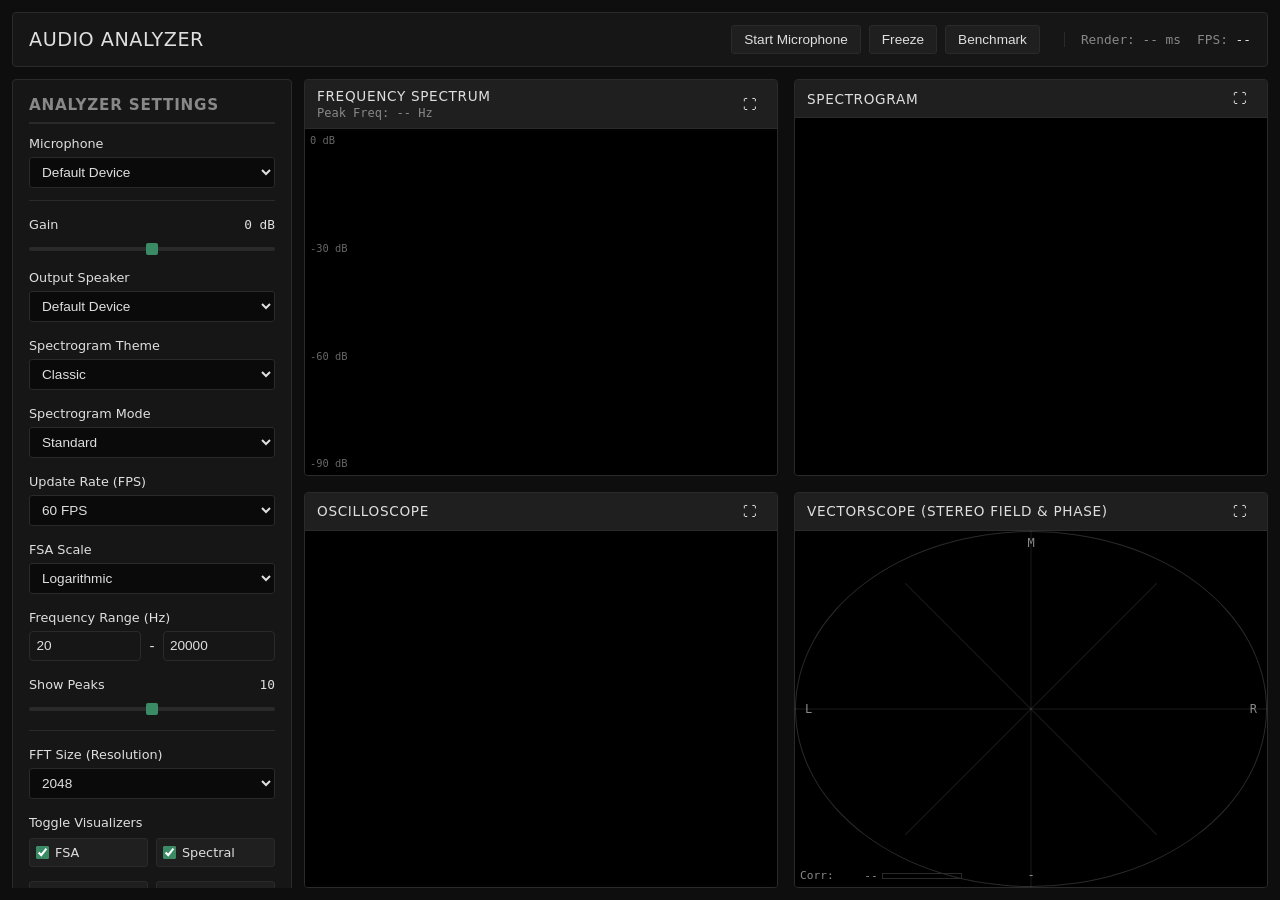
<file: index.html>
<!doctype html>
<html lang="en">
  <head>
    <meta charset="UTF-8" />
    <meta name="viewport" content="width=device-width, initial-scale=1.0" />
    <title>Audio Analyzer</title>
    <link rel="manifest" href="manifest.json" />
    <meta name="theme-color" content="#161616" />
    <link rel="stylesheet" href="style.css" />
  </head>
  <body>
    <div
      id="drop-zone"
      style="
        display: none;
        position: fixed;
        inset: 0;
        background: rgba(14, 14, 14, 0.95);
        color: var(--text-main);
        z-index: 10000;
        align-items: center;
        justify-content: center;
        font-size: 2rem;
        font-weight: 500;
        letter-spacing: 0.05em;
        pointer-events: none;
        border: 2px dashed var(--accent);
        margin: 16px;
      "
    >
      DROP AUDIO FILE
    </div>
    <div class="app-container">
      <header>
        <h1 style="margin: 0; margin-right: auto">AUDIO ANALYZER</h1>

        <div style="display: flex; gap: 8px; align-items: inherit">
          <button id="btn-mic" class="btn">Start Microphone</button>
          <button id="btn-freeze" class="btn">Freeze</button>
          <button
            id="btn-benchmark"
            class="btn"
            style="border-color: var(--border)"
          >
            Benchmark
          </button>
          <audio
            id="audio-player"
            controls
            style="display: none; height: 28px; border-radius: 2px"
          ></audio>

          <div
            style="
              display: flex;
              gap: 16px;
              margin-left: 16px;
              padding-left: 16px;
              border-left: 1px solid var(--border);
              font-family: ui-monospace, SFMono-Regular, Consolas, monospace;
              font-size: 0.8rem;
              color: var(--text-muted);
              align-items: center;
            "
          >
            <div id="render-time-display">Render: -- ms</div>
            <div>
              FPS:
              <span id="fps-display" style="color: var(--text-main)">--</span>
            </div>
          </div>
        </div>
      </header>

      <main class="main-content">
        <div
          id="hover-tooltip"
          style="
            position: absolute;
            display: none;
            background: rgba(0, 0, 0, 0.8);
            color: #fff;
            padding: 4px 8px;
            border-radius: 4px;
            font-family: monospace;
            font-size: 0.8rem;
            pointer-events: none;
            z-index: 1000;
            transform: translate(-50%, -100%);
            margin-top: -10px;
          "
        >
          --
        </div>
        <aside class="sidebar">
          <div class="panel">
            <h2>Analyzer Settings</h2>

            <div
              class="setting-group"
              style="
                padding-bottom: 12px;
                border-bottom: 1px solid var(--border);
              "
            >
              <label for="mic-select">Microphone</label>
              <select id="mic-select">
                <option value="default">Default Device</option>
              </select>
            </div>

            <div class="setting-group">
              <label
                for="mic-gain"
                style="display: flex; justify-content: space-between"
              >
                <span>Gain</span>
                <span
                  id="mic-gain-val"
                  style="
                    font-family: ui-monospace, monospace;
                    color: var(--text-main);
                  "
                  >0 dB</span
                >
              </label>
              <input
                type="range"
                id="mic-gain"
                min="-24"
                max="24"
                step="1"
                value="0"
              />
            </div>

            <div class="setting-group">
              <label for="out-select">Output Speaker</label>
              <select id="out-select">
                <option value="default">Default Device</option>
              </select>
            </div>

            <div class="setting-group">
              <label for="spec-theme">Spectrogram Theme</label>
              <select id="spec-theme">
                <option value="classic">Classic</option>
                <option value="fire">Fire</option>
                <option value="ocean">Ocean</option>
                <option value="matrix">Matrix</option>
                <option value="grayscale">Grayscale</option>
              </select>
            </div>

            <div class="setting-group">
              <label for="spec-mode">Spectrogram Mode</label>
              <select id="spec-mode">
                <option value="standard">Standard</option>
                <option value="waterfall">Waterfall</option>
              </select>
            </div>

            <div class="setting-group">
              <label for="update-rate">Update Rate (FPS)</label>
              <select id="update-rate">
                <option value="60" selected>60 FPS</option>
                <option value="30">30 FPS</option>
                <option value="15">15 FPS</option>
                <option value="10">10 FPS</option>
              </select>
            </div>

            <div class="setting-group">
              <label for="freq-scale">FSA Scale</label>
              <select id="freq-scale">
                <option value="linear">Linear</option>
                <option value="logarithmic" selected>Logarithmic</option>
              </select>
            </div>

            <div class="setting-group">
              <label>Frequency Range (Hz)</label>
              <div style="display: flex; gap: 0.5rem">
                <input
                  type="number"
                  id="freq-min"
                  value="20"
                  min="1"
                  max="20000"
                  style="
                    flex: 1;
                    padding: 0.4rem;
                    background: var(--bg-dark);
                    color: var(--text-main);
                    border: 1px solid var(--border);
                    border-radius: 4px;
                  "
                />
                <span style="align-self: center">-</span>
                <input
                  type="number"
                  id="freq-max"
                  value="20000"
                  min="100"
                  max="24000"
                  style="
                    flex: 1;
                    padding: 0.4rem;
                    background: var(--bg-dark);
                    color: var(--text-main);
                    border: 1px solid var(--border);
                    border-radius: 4px;
                  "
                />
              </div>
            </div>

            <div
              class="setting-group"
              style="
                padding-bottom: 16px;
                border-bottom: 1px solid var(--border);
              "
            >
              <label
                for="peak-count"
                style="display: flex; justify-content: space-between"
              >
                <span>Show Peaks</span>
                <span
                  id="peak-count-val"
                  style="
                    font-family: ui-monospace, monospace;
                    color: var(--text-main);
                  "
                  >10</span
                >
              </label>
              <input
                type="range"
                id="peak-count"
                min="0"
                max="20"
                step="1"
                value="10"
              />
            </div>

            <div class="setting-group">
              <label for="fft-size">FFT Size (Resolution)</label>
              <select id="fft-size">
                <option value="512">512</option>
                <option value="1024">1024</option>
                <option value="2048" selected>2048</option>
                <option value="4096">4096 (High Res)</option>
                <option value="8192">8192 (Ultra Res)</option>
                <option value="16384">16384 (Extreme)</option>
                <option value="32768">32768 (Max)</option>
              </select>
            </div>

            <div
              class="setting-group"
              style="
                padding-bottom: 12px;
                border-bottom: 1px solid var(--border);
              "
            >
              <label>Toggle Visualizers</label>
              <div
                style="
                  display: grid;
                  grid-template-columns: 1fr 1fr;
                  gap: 8px;
                  margin-top: 8px;
                "
              >
                <label
                  style="
                    display: flex;
                    align-items: center;
                    gap: 6px;
                    cursor: pointer;
                    color: var(--text-main);
                    font-size: 0.8rem;
                    background: var(--bg-card);
                    padding: 6px;
                    border-radius: 3px;
                    border: 1px solid var(--border);
                  "
                >
                  <input
                    type="checkbox"
                    id="toggle-fsa"
                    checked
                    style="accent-color: var(--accent)"
                  />
                  FSA
                </label>
                <label
                  style="
                    display: flex;
                    align-items: center;
                    gap: 6px;
                    cursor: pointer;
                    color: var(--text-main);
                    font-size: 0.8rem;
                    background: var(--bg-card);
                    padding: 6px;
                    border-radius: 3px;
                    border: 1px solid var(--border);
                  "
                >
                  <input
                    type="checkbox"
                    id="toggle-spectrogram"
                    checked
                    style="accent-color: var(--accent)"
                  />
                  Spectral
                </label>
                <label
                  style="
                    display: flex;
                    align-items: center;
                    gap: 6px;
                    cursor: pointer;
                    color: var(--text-main);
                    font-size: 0.8rem;
                    background: var(--bg-card);
                    padding: 6px;
                    border-radius: 3px;
                    border: 1px solid var(--border);
                  "
                >
                  <input
                    type="checkbox"
                    id="toggle-oscilloscope"
                    checked
                    style="accent-color: var(--accent)"
                  />
                  Oscillo
                </label>
                <label
                  style="
                    display: flex;
                    align-items: center;
                    gap: 6px;
                    cursor: pointer;
                    color: var(--text-main);
                    font-size: 0.8rem;
                    background: var(--bg-card);
                    padding: 6px;
                    border-radius: 3px;
                    border: 1px solid var(--border);
                  "
                >
                  <input
                    type="checkbox"
                    id="toggle-vectorscope"
                    checked
                    style="accent-color: var(--accent)"
                  />
                  Vector
                </label>
              </div>
            </div>

            <div class="setting-group">
              <label
                for="smoothing"
                style="display: flex; justify-content: space-between"
              >
                <span>Smoothing</span>
                <span
                  id="smoothing-val"
                  style="
                    font-family: ui-monospace, monospace;
                    color: var(--text-main);
                  "
                  >0.85</span
                >
              </label>
              <input
                type="range"
                id="smoothing"
                min="0"
                max="0.99"
                step="0.01"
                value="0.85"
              />
            </div>

            <div class="setting-group">
              <label
                for="min-db"
                style="display: flex; justify-content: space-between"
              >
                <span>Min dB</span>
                <span
                  id="min-db-val"
                  style="
                    font-family: ui-monospace, monospace;
                    color: var(--text-main);
                  "
                  >-90</span
                >
              </label>
              <input
                type="range"
                id="min-db"
                min="-140"
                max="-50"
                step="1"
                value="-90"
              />
            </div>

            <div class="setting-group">
              <label
                for="max-db"
                style="display: flex; justify-content: space-between"
              >
                <span>Max dB</span>
                <span
                  id="max-db-val"
                  style="
                    font-family: ui-monospace, monospace;
                    color: var(--text-main);
                  "
                  >-10</span
                >
              </label>
              <input
                type="range"
                id="max-db"
                min="-40"
                max="0"
                step="1"
                value="-10"
              />
            </div>
          </div>

          <div class="panel">
            <h2
              style="
                display: flex;
                justify-content: space-between;
                align-items: center;
              "
            >
              Test Tone Gen
              <div
                id="tone-status"
                style="
                  font-size: 0.7rem;
                  font-weight: 600;
                  color: var(--color-warn);
                  display: none;
                  background: rgba(194, 153, 74, 0.15);
                  padding: 2px 6px;
                  border-radius: 2px;
                  letter-spacing: 0.05em;
                "
              >
                RUNNING
              </div>
            </h2>
            <div class="setting-group" style="margin-bottom: 12px">
              <button
                id="btn-tone"
                class="btn"
                style="width: 100%; padding: 8px"
              >
                ENABLE TONE
              </button>
            </div>
            <div
              class="setting-group"
              style="display: flex; gap: 8px; flex-wrap: wrap"
            >
              <div style="flex: 1">
                <label for="tone-type">Wave</label>
                <select id="tone-type">
                  <option value="sine">Sine</option>
                  <option value="sawtooth">Saw</option>
                  <option value="square">Square</option>
                  <option value="triangle">Tri</option>
                </select>
              </div>
              <div style="flex: 1">
                <label for="tone-freq">Freq (Hz)</label>
                <input
                  type="number"
                  id="tone-freq"
                  value="440"
                  min="1"
                  max="24000"
                />
              </div>
            </div>
            <div class="setting-group">
              <label
                for="tone-vol"
                style="display: flex; justify-content: space-between"
              >
                <span>Volume</span>
                <span
                  id="tone-vol-val"
                  style="
                    font-family: ui-monospace, monospace;
                    color: var(--text-main);
                  "
                  >-12</span
                >
              </label>
              <input
                type="range"
                id="tone-vol"
                min="-80"
                max="0"
                step="1"
                value="-12"
              />
            </div>
            <div class="setting-group">
              <label
                for="tone-pan"
                style="display: flex; justify-content: space-between"
              >
                <span>Pan</span>
                <span
                  id="tone-pan-val"
                  style="
                    font-family: ui-monospace, monospace;
                    color: var(--text-main);
                  "
                  >0</span
                >
              </label>
              <input
                type="range"
                id="tone-pan"
                min="-1"
                max="1"
                step="0.05"
                value="0"
              />
            </div>
          </div>

          <div class="panel peak-meter-panel">
            <h2
              style="
                display: flex;
                justify-content: space-between;
                align-items: center;
              "
            >
              LEVEL METER
              <span
                id="howling-warning"
                style="
                  display: none;
                  color: white;
                  background: var(--color-danger);
                  padding: 2px 6px;
                  border-radius: 2px;
                  font-size: 0.75rem;
                  font-weight: 500;
                  animation: blink 1s infinite;
                  letter-spacing: 0.05em;
                "
                >HOWLING</span
              >
            </h2>

            <div class="setting-group" style="margin-bottom: 8px">
              <select id="metering-standard" style="width: 100%">
                <option value="peak" selected>Peak (True Peak)</option>
                <option value="rms">RMS</option>
                <option value="lufs">LUFS (Approximation)</option>
              </select>
            </div>

            <div class="meter-wrapper">
              <div class="meter-track">
                <div class="meter-fill" id="peak-fill"></div>

                <!-- Scale markers -->
                <div class="marker" style="left: 0%">-60</div>
                <div class="marker" style="left: 80%">-12</div>
                <div class="marker" style="left: 95%">-3</div>
                <div class="marker" style="left: 100%">0</div>
              </div>
            </div>
            <div class="peak-readout" id="peak-value" style="margin-top: 4px">
              -&#8734; dB
            </div>
            <div class="setting-group" style="margin-top: 24px">
              <div
                style="
                  display: flex;
                  justify-content: space-between;
                  align-items: center;
                  margin-bottom: 8px;
                "
              >
                <label style="margin: 0">Event Log (Clip/Howling)</label>
                <button
                  id="btn-clear-clips"
                  class="btn"
                  style="padding: 2px 6px; font-size: 0.75rem"
                >
                  Clear
                </button>
              </div>
              <div
                id="clip-log-container"
                style="
                  background: var(--bg-input);
                  max-height: 100px;
                  overflow-y: auto;
                  padding: 8px;
                  font-family:
                    ui-monospace, SFMono-Regular, Consolas, monospace;
                  font-size: 0.75rem;
                  border: 1px solid var(--border);
                  border-radius: 3px;
                "
              >
                <div
                  style="
                    color: var(--text-muted);
                    text-align: center;
                    padding: 8px 0;
                  "
                  id="clip-log-empty"
                >
                  No clips recorded
                </div>
              </div>
            </div>
          </div>

          <div class="panel">
            <h2
              style="
                display: flex;
                justify-content: space-between;
                align-items: center;
              "
            >
              FSK Modem (Data over Sound)
              <div
                id="modem-status"
                style="
                  font-size: 0.75rem;
                  font-weight: normal;
                  color: #10b981;
                  display: none;
                "
              >
                (Receiving)
              </div>
            </h2>

            <div
              class="setting-group"
              style="display: flex; gap: 0.5rem; flex-wrap: wrap"
            >
              <div style="flex: 1">
                <label for="modem-mode">Frequency Band</label>
                <select id="modem-mode" style="width: 100%">
                  <option value="low">Low Pitch (300/700)</option>
                  <option value="audible" selected>Audible (1.2k/2.2k)</option>
                  <option value="mid">Mid Pitch (4k/5k)</option>
                  <option value="high">High Pitch (10k/12k)</option>
                  <option value="near_ultrasonic">
                    Near Ultrasonic (15k/16k)
                  </option>
                  <option value="ultrasonic">Ultrasonic (18k/19k)</option>
                  <option value="extreme">Extreme Ultrasonic (20k/21k)</option>
                </select>
              </div>
              <div style="flex: 1">
                <label for="modem-speed">Speed</label>
                <select id="modem-speed" style="width: 100%">
                  <option value="20">Robust (20 bps)</option>
                  <option value="50">Normal (50 bps)</option>
                  <option value="100">Fast Data (100 bps)</option>
                  <option value="300">File Transfer (300 bps)</option>
                </select>
              </div>
              <div style="flex: 1; display: flex; align-items: flex-end">
                <button
                  id="btn-modem-rx"
                  class="btn"
                  style="width: 100%; padding: 4px"
                >
                  Start Rx
                </button>
              </div>
            </div>

            <div class="setting-group">
              <label for="modem-tx-text">Transmit Text</label>
              <div style="display: flex; gap: 0.5rem">
                <input
                  type="text"
                  id="modem-tx-text"
                  placeholder="Type here..."
                  style="
                    flex: 1;
                    padding: 0.4rem;
                    background: var(--bg-dark);
                    color: var(--text-main);
                    border: 1px solid var(--border);
                    border-radius: 4px;
                  "
                />
                <button id="btn-modem-tx" class="btn" style="padding: 4px 12px">
                  Send
                </button>
              </div>
            </div>

            <div class="setting-group">
              <label for="modem-vol"
                >Tx Volume (Gain): <span id="modem-vol-val">-12</span> dB</label
              >
              <input
                type="range"
                id="modem-vol"
                min="-60"
                max="0"
                step="1"
                value="-12"
              />
            </div>

            <div class="setting-group">
              <label>Received Data</label>
              <textarea
                id="modem-rx-log"
                readonly
                style="
                  width: 100%;
                  height: 60px;
                  padding: 0.4rem;
                  background: var(--bg-dark);
                  color: #facc15;
                  border: 1px solid var(--border);
                  border-radius: 4px;
                  font-family: monospace;
                  resize: none;
                "
                placeholder="Waiting for signal..."
              ></textarea>
              <button
                id="btn-modem-clear"
                class="btn"
                style="margin-top: 4px; width: 100%; padding: 4px"
              >
                Clear Log
              </button>
            </div>
          </div>

          <div class="panel">
            <h2>Spectrogram Drawer</h2>
            <div class="setting-group">
              <div
                style="
                  display: flex;
                  gap: 0.5rem;
                  justify-content: space-between;
                "
              >
                <label for="spec-draw-text">Draw Text on Spectrogram</label>
                <div
                  style="
                    display: flex;
                    align-items: center;
                    gap: 0.2rem;
                    font-size: 0.8rem;
                    color: var(--text-muted);
                  "
                >
                  Speed:
                  <select
                    id="spec-draw-speed"
                    style="
                      padding: 2px;
                      font-size: 0.75rem;
                      background: var(--bg-dark);
                      color: var(--text-main);
                      border: 1px solid var(--border);
                      border-radius: 3px;
                    "
                  >
                    <option value="0.1">Slow (100ms)</option>
                    <option value="0.05" selected>Normal (50ms)</option>
                    <option value="0.02">Fast (20ms)</option>
                    <option value="0.01">Very Fast (10ms)</option>
                  </select>
                </div>
              </div>
              <div style="display: flex; gap: 0.5rem; margin-top: 0.2rem">
                <input
                  type="text"
                  id="spec-draw-text"
                  placeholder="Hello!"
                  style="
                    flex: 1;
                    padding: 0.4rem;
                    background: var(--bg-dark);
                    color: var(--text-main);
                    border: 1px solid var(--border);
                    border-radius: 4px;
                  "
                />
                <button
                  id="btn-spec-draw"
                  class="btn"
                  style="padding: 4px 12px"
                >
                  Play
                </button>
              </div>
              <p
                style="
                  font-size: 0.75rem;
                  color: var(--text-muted);
                  margin-top: 4px;
                "
              >
                * Set Frequency Scale to Linear for best results!
              </p>
            </div>
          </div>

          <div class="panel info-panel">
            <h2>Microphone & Render Info</h2>

            <p>
              Status:
              <span id="audio-status" class="status-offline">Offline</span>
            </p>
            <p>Sample Rate: <span id="sample-rate">--</span> Hz</p>
            <p>Channels: <span id="audio-channels">--</span></p>
            <p>Device: <span id="audio-device-name">--</span></p>
          </div>
        </aside>

        <!-- New Multi-Grid Layout -->
        <section
          id="visualizers-container"
          class="visualizers"
          style="
            display: grid;
            grid-template-columns: 1fr 1fr;
            grid-template-rows: 1fr 1fr;
            gap: 1rem;
            width: 100%;
          "
        >
          <!-- Top Left: FSA -->
          <div class="viz-card" id="card-fsa">
            <div
              class="viz-header"
              style="
                display: flex;
                justify-content: space-between;
                align-items: center;
              "
            >
              <div>
                <h3>Frequency Spectrum</h3>
                <span class="viz-info"
                  >Peak Freq: <span id="peak-freq">--</span> Hz</span
                >
              </div>
              <button
                class="btn btn-fullscreen"
                style="
                  background: none;
                  border: none;
                  padding: 0.2rem 0.5rem;
                  cursor: pointer;
                  color: white;
                "
              >
                &#x26F6;
              </button>
            </div>
            <div class="canvas-wrapper" style="position: relative">
              <canvas
                id="canvas-spectrum"
                style="
                  position: absolute;
                  top: 0;
                  left: 0;
                  width: 100%;
                  height: 100%;
                "
              ></canvas>
              <canvas
                id="canvas-spectrum-overlay"
                style="
                  position: absolute;
                  top: 0;
                  left: 0;
                  width: 100%;
                  height: 100%;
                  pointer-events: none;
                "
              ></canvas>
              <!-- Grid lines overlay -->
              <div class="grid-overlay horizontal">
                <div class="y-labels">
                  <span>0 dB</span>
                  <span>-30 dB</span>
                  <span>-60 dB</span>
                  <span>-90 dB</span>
                </div>
              </div>
            </div>
          </div>

          <!-- Bottom Left: Spectrogram -->
          <div class="viz-card" id="card-spectrogram">
            <div
              class="viz-header"
              style="
                display: flex;
                justify-content: space-between;
                align-items: center;
              "
            >
              <h3>Spectrogram</h3>
              <button
                class="btn btn-fullscreen"
                style="
                  background: none;
                  border: none;
                  padding: 0.2rem 0.5rem;
                  cursor: pointer;
                  color: white;
                "
              >
                &#x26F6;
              </button>
            </div>
            <div class="canvas-wrapper" style="position: relative">
              <canvas
                id="canvas-spectrogram"
                style="
                  position: absolute;
                  top: 0;
                  left: 0;
                  width: 100%;
                  height: 100%;
                "
              ></canvas>
              <canvas
                id="canvas-spectrogram-overlay"
                style="
                  position: absolute;
                  top: 0;
                  left: 0;
                  width: 100%;
                  height: 100%;
                  pointer-events: none;
                "
              ></canvas>
            </div>
          </div>

          <!-- Top Right: Oscilloscope -->
          <div class="viz-card" id="card-oscilloscope">
            <div
              class="viz-header"
              style="
                display: flex;
                justify-content: space-between;
                align-items: center;
              "
            >
              <h3>Oscilloscope</h3>
              <button
                class="btn btn-fullscreen"
                style="
                  background: none;
                  border: none;
                  padding: 0.2rem 0.5rem;
                  cursor: pointer;
                  color: white;
                "
              >
                &#x26F6;
              </button>
            </div>
            <div class="canvas-wrapper">
              <canvas id="canvas-waveform"></canvas>
              <div class="center-line"></div>
            </div>
          </div>

          <!-- Bottom Right: Vectorscope & Phase -->
          <div class="viz-card" id="card-vectorscope">
            <div
              class="viz-header"
              style="
                display: flex;
                justify-content: space-between;
                align-items: center;
              "
            >
              <h3>Vectorscope (Stereo Field & Phase)</h3>
              <button
                class="btn btn-fullscreen"
                style="
                  background: none;
                  border: none;
                  padding: 0.2rem 0.5rem;
                  cursor: pointer;
                  color: white;
                "
              >
                &#x26F6;
              </button>
            </div>
            <div
              class="canvas-wrapper"
              style="
                display: flex;
                justify-content: center;
                align-items: center;
                position: relative;
              "
            >
              <div
                style="
                  position: absolute;
                  top: 5px;
                  color: var(--text-muted);
                  font-size: 12px;
                  font-family: monospace;
                "
              >
                M
              </div>
              <div
                style="
                  position: absolute;
                  bottom: 5px;
                  color: var(--text-muted);
                  font-size: 12px;
                  font-family: monospace;
                "
              >
                -
              </div>
              <div
                style="
                  position: absolute;
                  left: 10px;
                  color: var(--text-muted);
                  font-size: 12px;
                  font-family: monospace;
                "
              >
                L
              </div>
              <div
                style="
                  position: absolute;
                  right: 10px;
                  color: var(--text-muted);
                  font-size: 12px;
                  font-family: monospace;
                "
              >
                R
              </div>
              <canvas
                id="canvas-vectorscope"
                style="
                  width: auto;
                  height: 100%;
                  aspect-ratio: 1;
                  border-radius: 50%;
                  border: 1px solid var(--border);
                "
              ></canvas>

              <div
                style="
                  position: absolute;
                  bottom: 5px;
                  left: 5px;
                  color: var(--text-muted);
                  font-size: 0.7rem;
                  font-family: monospace;
                  display: flex;
                  align-items: center;
                  gap: 4px;
                "
              >
                Corr:
                <span
                  id="correlation-value"
                  style="display: inline-block; width: 40px; text-align: right"
                  >--</span
                >
                <div
                  style="
                    width: 80px;
                    height: 6px;
                    border: 1px solid var(--border);
                    position: relative;
                  "
                >
                  <div
                    id="correlation-fill"
                    style="
                      position: absolute;
                      left: 0;
                      bottom: 0;
                      top: 0;
                      background: var(--accent);
                      transition:
                        width 0.1s linear,
                        background-color 0.1s linear;
                    "
                  ></div>
                </div>
              </div>
              <div
                style="
                  position: absolute;
                  top: 0;
                  bottom: 0;
                  left: 0;
                  right: 0;
                  pointer-events: none;
                "
              >
                <div
                  style="
                    position: absolute;
                    top: 0;
                    left: 50%;
                    width: 1px;
                    height: 100%;
                    background: rgba(255, 255, 255, 0.1);
                    transform: translateX(-50%);
                  "
                ></div>
                <div
                  style="
                    position: absolute;
                    top: 50%;
                    left: 0;
                    width: 100%;
                    height: 1px;
                    background: rgba(255, 255, 255, 0.1);
                    transform: translateY(-50%);
                  "
                ></div>
                <div
                  style="
                    position: absolute;
                    top: 0;
                    left: 50%;
                    width: 1px;
                    height: 100%;
                    background: rgba(255, 255, 255, 0.1);
                    transform: translateX(-50%) rotate(45deg);
                  "
                ></div>
                <div
                  style="
                    position: absolute;
                    top: 0;
                    left: 50%;
                    width: 1px;
                    height: 100%;
                    background: rgba(255, 255, 255, 0.1);
                    transform: translateX(-50%) rotate(-45deg);
                  "
                ></div>
              </div>
            </div>
          </div>
        </section>
      </main>
    </div>

    <script>
      if ("serviceWorker" in navigator) {
        window.addEventListener("load", () => {
          navigator.serviceWorker
            .register("./sw.js")
            .then((reg) => console.log("SW registered!", reg))
            .catch((err) => console.error("SW registration failed!", err));
        });
      }
    </script>
    <script src="script.js"></script>
  </body>
</html>
</file>
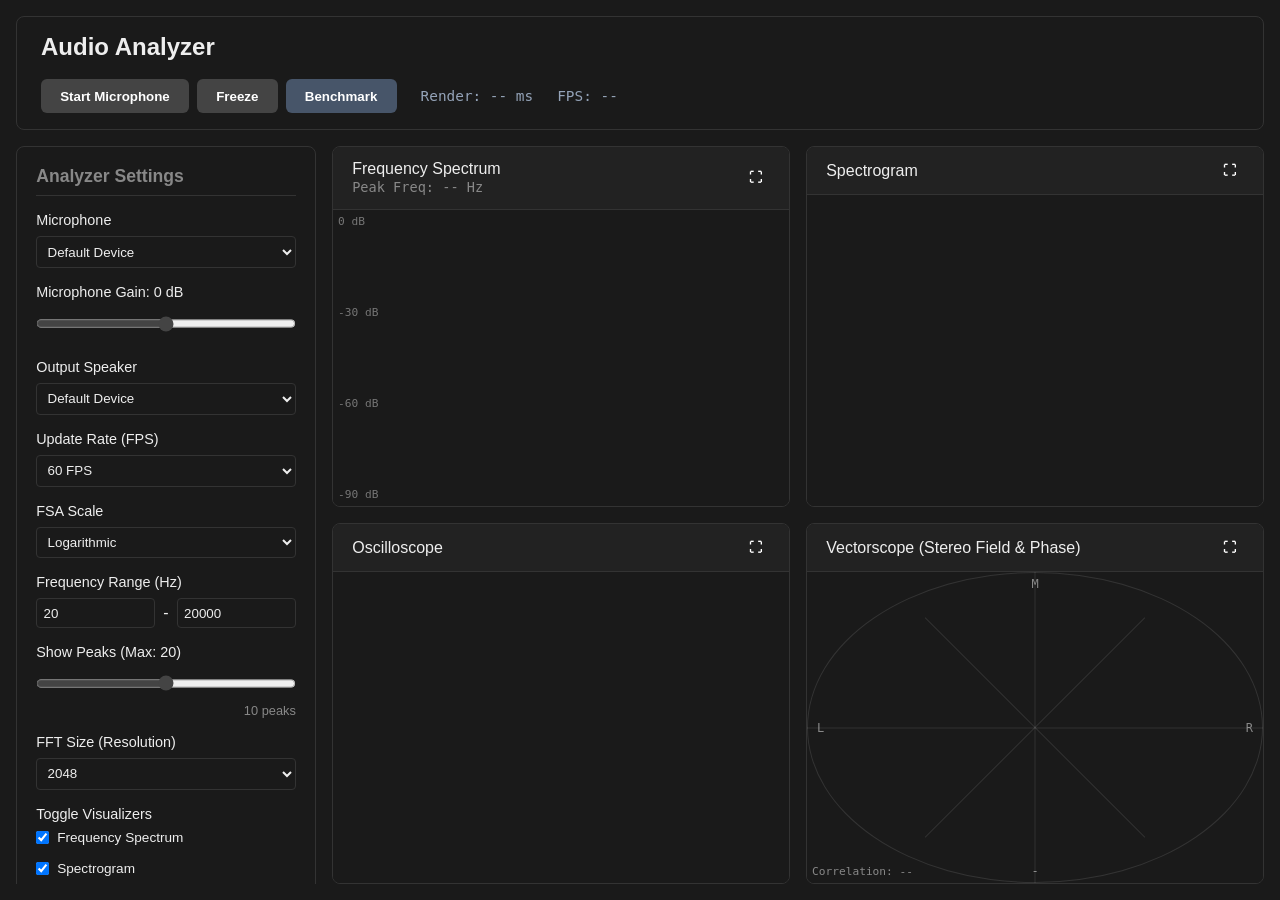
<file: pr-1/index.html>
<!doctype html>
<html lang="en">
  <head>
    <meta charset="UTF-8" />
    <meta name="viewport" content="width=device-width, initial-scale=1.0" />
    <title>Audio Analyzer / AA</title>
    <link rel="manifest" href="manifest.json" />
    <meta name="theme-color" content="#0f172a" />
    <link rel="stylesheet" href="style.css" />
  </head>
  <body>
    <div
      id="drop-zone"
      style="
        display: none;
        position: fixed;
        inset: 0;
        background: rgba(15, 23, 42, 0.9);
        color: #fff;
        z-index: 10000;
        align-items: center;
        justify-content: center;
        font-size: 3rem;
        font-weight: bold;
        pointer-events: none;
        border: 4px dashed #3ef;
      "
    >
      Drop Audio File Here
    </div>
    <div class="app-container">
      <header>
        <div class="header-left">
          <h1>Audio Analyzer</h1>
          <br />
          <div style="display: flex; gap: 0.5rem; align-items: center">
            <button id="btn-mic" class="btn">Start Microphone</button>
            <button id="btn-freeze" class="btn">Freeze</button>
            <button id="btn-benchmark" class="btn" style="background: #475569">
              Benchmark
            </button>
            <audio
              id="audio-player"
              controls
              style="display: none; height: 32px"
            ></audio>
            <div
              id="render-time-display"
              style="
                font-family: monospace;
                margin-left: 1rem;
                font-size: 0.9rem;
                color: #94a3b8;
              "
            >
              Render: -- ms
            </div>
            <div
              style="
                font-family: monospace;
                margin-left: 1rem;
                font-size: 0.9rem;
                color: #94a3b8;
              "
            >
              FPS: <span id="fps-display">--</span>
            </div>
          </div>
        </div>
      </header>

      <main class="main-content">
        <div
          id="hover-tooltip"
          style="
            position: absolute;
            display: none;
            background: rgba(0, 0, 0, 0.8);
            color: #fff;
            padding: 4px 8px;
            border-radius: 4px;
            font-family: monospace;
            font-size: 0.8rem;
            pointer-events: none;
            z-index: 1000;
            transform: translate(-50%, -100%);
            margin-top: -10px;
          "
        >
          --
        </div>
        <aside class="sidebar">
          <div class="panel">
            <h2>Analyzer Settings</h2>

            <div class="setting-group">
              <label for="mic-select">Microphone</label>
              <select id="mic-select">
                <option value="default">Default Device</option>
              </select>
            </div>

            <div class="setting-group">
              <label for="mic-gain"
                >Microphone Gain: <span id="mic-gain-val">0</span> dB</label
              >
              <input
                type="range"
                id="mic-gain"
                min="-24"
                max="24"
                step="1"
                value="0"
              />
            </div>

            <div class="setting-group">
              <label for="out-select">Output Speaker</label>
              <select id="out-select">
                <option value="default">Default Device</option>
              </select>
            </div>

            <div class="setting-group">
              <label for="update-rate">Update Rate (FPS)</label>
              <select id="update-rate">
                <option value="60" selected>60 FPS</option>
                <option value="30">30 FPS</option>
                <option value="15">15 FPS</option>
                <option value="10">10 FPS</option>
              </select>
            </div>

            <div class="setting-group">
              <label for="freq-scale">FSA Scale</label>
              <select id="freq-scale">
                <option value="linear">Linear</option>
                <option value="logarithmic" selected>Logarithmic</option>
              </select>
            </div>

            <div class="setting-group">
              <label>Frequency Range (Hz)</label>
              <div style="display: flex; gap: 0.5rem">
                <input
                  type="number"
                  id="freq-min"
                  value="20"
                  min="1"
                  max="20000"
                  style="
                    flex: 1;
                    padding: 0.4rem;
                    background: var(--bg-dark);
                    color: var(--text-main);
                    border: 1px solid var(--border);
                    border-radius: 4px;
                  "
                />
                <span style="align-self: center">-</span>
                <input
                  type="number"
                  id="freq-max"
                  value="20000"
                  min="100"
                  max="24000"
                  style="
                    flex: 1;
                    padding: 0.4rem;
                    background: var(--bg-dark);
                    color: var(--text-main);
                    border: 1px solid var(--border);
                    border-radius: 4px;
                  "
                />
              </div>
            </div>

            <div class="setting-group">
              <label for="peak-count">Show Peaks (Max: 20)</label>
              <input
                type="range"
                id="peak-count"
                min="0"
                max="20"
                step="1"
                value="10"
              />
              <div
                style="
                  text-align: right;
                  font-size: 0.8rem;
                  color: var(--text-muted);
                "
              >
                <span id="peak-count-val">10</span> peaks
              </div>
            </div>

            <div class="setting-group">
              <label for="fft-size">FFT Size (Resolution)</label>
              <select id="fft-size">
                <option value="512">512</option>
                <option value="1024">1024</option>
                <option value="2048" selected>2048</option>
                <option value="4096">4096 (High Res)</option>
                <option value="8192">8192 (Ultra Res)</option>
                <option value="16384">16384 (Extreme)</option>
                <option value="32768">32768 (Max)</option>
              </select>
            </div>

            <div class="setting-group">
              <label>Toggle Visualizers</label>
              <div
                style="
                  display: flex;
                  flex-direction: column;
                  gap: 0.5rem;
                  margin-top: 0.5rem;
                "
              >
                <label
                  style="
                    display: flex;
                    align-items: center;
                    gap: 0.5rem;
                    cursor: pointer;
                    color: var(--text-main);
                    font-size: 0.85rem;
                  "
                  ><input type="checkbox" id="toggle-fsa" checked /> Frequency
                  Spectrum</label
                >
                <label
                  style="
                    display: flex;
                    align-items: center;
                    gap: 0.5rem;
                    cursor: pointer;
                    color: var(--text-main);
                    font-size: 0.85rem;
                  "
                  ><input type="checkbox" id="toggle-spectrogram" checked />
                  Spectrogram</label
                >
                <label
                  style="
                    display: flex;
                    align-items: center;
                    gap: 0.5rem;
                    cursor: pointer;
                    color: var(--text-main);
                    font-size: 0.85rem;
                  "
                  ><input type="checkbox" id="toggle-oscilloscope" checked />
                  Oscilloscope</label
                >
                <label
                  style="
                    display: flex;
                    align-items: center;
                    gap: 0.5rem;
                    cursor: pointer;
                    color: var(--text-main);
                    font-size: 0.85rem;
                  "
                  ><input type="checkbox" id="toggle-vectorscope" checked />
                  Vectorscope</label
                >
              </div>
            </div>

            <div class="setting-group">
              <label for="smoothing"
                >Smoothing Constant: <span id="smoothing-val">0.85</span></label
              >
              <input
                type="range"
                id="smoothing"
                min="0"
                max="0.99"
                step="0.01"
                value="0.85"
              />
            </div>

            <div class="setting-group">
              <label for="min-db"
                >Min dB Limit: <span id="min-db-val">-90</span> dB</label
              >
              <input
                type="range"
                id="min-db"
                min="-140"
                max="-50"
                step="1"
                value="-90"
              />
            </div>

            <div class="setting-group">
              <label for="max-db"
                >Max dB Limit: <span id="max-db-val">-10</span> dB</label
              >
              <input
                type="range"
                id="max-db"
                min="-40"
                max="0"
                step="1"
                value="-10"
              />
            </div>
          </div>

          <div class="panel">
            <h2
              style="
                display: flex;
                justify-content: space-between;
                align-items: center;
              "
            >
              Test Tone Generator
              <div
                id="tone-status"
                style="
                  font-size: 0.75rem;
                  font-weight: normal;
                  color: #facc15;
                  display: none;
                "
              >
                (Running)
              </div>
            </h2>
            <div class="setting-group">
              <button id="btn-tone" class="btn" style="padding: 4px">
                Enable Tone
              </button>
            </div>
            <div
              class="setting-group"
              style="display: flex; gap: 0.5rem; flex-wrap: wrap"
            >
              <div style="flex: 1">
                <label for="tone-type">Waveform</label>
                <select id="tone-type" style="width: 100%">
                  <option value="sine">Sine</option>
                  <option value="sawtooth">Sawtooth</option>
                  <option value="square">Square</option>
                  <option value="triangle">Triangle</option>
                </select>
              </div>
              <div style="flex: 1">
                <label for="tone-freq">Frequency (Hz)</label>
                <input
                  type="number"
                  id="tone-freq"
                  value="440"
                  min="1"
                  max="24000"
                  style="
                    width: 100%;
                    padding: 0.4rem;
                    background: var(--bg-dark);
                    color: var(--text-main);
                    border: 1px solid var(--border);
                    border-radius: 4px;
                  "
                />
              </div>
            </div>
            <div class="setting-group">
              <label for="tone-vol"
                >Volume (Gain): <span id="tone-vol-val">-12</span> dB</label
              >
              <input
                type="range"
                id="tone-vol"
                min="-80"
                max="0"
                step="1"
                value="-12"
              />
            </div>
            <div class="setting-group">
              <label for="tone-pan"
                >Pan: <span id="tone-pan-val">Center</span></label
              >
              <input
                type="range"
                id="tone-pan"
                min="-1"
                max="1"
                step="0.05"
                value="0"
              />
            </div>
          </div>

          <div class="panel peak-meter-panel">
            <h2 style="display: flex; justify-content: space-between">
              Level Meter
              <span
                id="feedback-warning"
                style="
                  display: none;
                  color: white;
                  background: #ef4444;
                  padding: 0.1rem 0.4rem;
                  border-radius: 4px;
                  font-size: 0.8rem;
                  font-weight: bold;
                  animation: blink 1s infinite;
                "
                >FEEDBACK RISK HIGH</span
              >
            </h2>

            <div class="setting-group" style="margin-bottom: 0.5rem">
              <label for="metering-standard">Metering Standard</label>
              <select id="metering-standard" style="width: 100%">
                <option value="peak" selected>Peak (True Peak)</option>
                <option value="rms">RMS</option>
                <option value="lufs">LUFS (Approximation)</option>
              </select>
            </div>

            <div class="setting-group" style="margin-bottom: 0.75rem">
              <label style="margin-bottom: 0.3rem"
                >Auto Feedback Detector:
                <strong id="feedback-risk-text">Low</strong></label
              >
              <div
                style="
                  height: 8px;
                  background: #111827;
                  border: 1px solid var(--border);
                  border-radius: 999px;
                  overflow: hidden;
                "
              >
                <div
                  id="feedback-risk-fill"
                  style="
                    height: 100%;
                    width: 0%;
                    background: #10b981;
                    transition: width 120ms linear;
                  "
                ></div>
              </div>
            </div>

            <div class="meter-wrapper">
              <div class="meter-track">
                <div class="meter-fill" id="peak-fill"></div>

                <!-- Scale markers -->
                <div class="marker" style="left: 0%">-60</div>
                <div class="marker" style="left: 80%">-12</div>
                <div class="marker" style="left: 95%">-3</div>
                <div class="marker" style="left: 100%">0</div>
              </div>
            </div>
            <div class="peak-readout" id="peak-value">-&#8734; dB</div>
            <div class="setting-group" style="margin-top: 1rem">
              <div
                style="
                  display: flex;
                  justify-content: space-between;
                  align-items: center;
                  margin-bottom: 0.5rem;
                "
              >
                <label style="margin: 0">Event Log (Clip/Howling)</label>
                <button
                  id="btn-clear-clips"
                  style="
                    background: var(--bg-dark);
                    color: var(--text-main);
                    border: 1px solid var(--border);
                    border-radius: 4px;
                    padding: 2px 6px;
                    font-size: 0.75rem;
                    cursor: pointer;
                  "
                >
                  Clear
                </button>
              </div>
              <div
                id="clip-log-container"
                style="
                  background: var(--bg-dark);
                  max-height: 100px;
                  overflow-y: auto;
                  padding: 4px;
                  font-family: monospace;
                  font-size: 0.8rem;
                  border: 1px solid var(--border);
                  border-radius: 4px;
                "
              >
                <div
                  style="
                    color: var(--text-muted);
                    text-align: center;
                    padding: 1rem 0;
                  "
                  id="clip-log-empty"
                >
                  No clips recorded
                </div>
              </div>
            </div>
          </div>

          <div class="panel">
            <h2>Noise Floor Profiler</h2>
            <div class="setting-group">
              <button id="btn-noise-profile" class="btn" style="width: 100%">
                Start Profiling
              </button>
            </div>
            <p style="font-size: 0.85rem; color: var(--text-muted)">
              Status: <span id="noise-profile-status">Stopped</span>
            </p>
            <p style="font-size: 0.85rem; color: var(--text-muted)">
              Current Floor: <span id="noise-profile-current">--</span>
            </p>
            <p style="font-size: 0.85rem; color: var(--text-muted)">
              Baseline: <span id="noise-profile-baseline">--</span>
            </p>
            <p style="font-size: 0.85rem; color: var(--text-muted)">
              Trend: <span id="noise-profile-trend">--</span>
            </p>
          </div>

          <div class="panel">
            <h2>Calibration Wizard (Gain Staging)</h2>
            <div
              class="setting-group"
              style="display: flex; gap: 0.4rem; flex-wrap: wrap"
            >
              <button
                id="btn-calibration-start"
                class="btn"
                style="flex: 1; min-width: 90px"
              >
                Start
              </button>
              <button
                id="btn-calibration-next"
                class="btn"
                style="flex: 1; min-width: 90px"
              >
                Next
              </button>
              <button
                id="btn-calibration-reset"
                class="btn"
                style="flex: 1; min-width: 90px"
              >
                Reset
              </button>
            </div>
            <p style="font-size: 0.85rem; color: var(--text-muted)">
              Status: <span id="calibration-status">Idle</span>
            </p>
            <p
              id="calibration-instruction"
              style="font-size: 0.85rem; color: var(--text-muted)"
            >
              Press Start to begin 3-step calibration.
            </p>
            <p
              id="calibration-result"
              style="font-size: 0.82rem; color: var(--text-main)"
            >
              --
            </p>
          </div>

          <div class="panel">
            <h2>Impulse Response Viewer</h2>
            <div class="setting-group">
              <button id="btn-impulse-capture" class="btn" style="width: 100%">
                Capture Impulse
              </button>
            </div>
            <div
              style="
                width: 100%;
                height: 140px;
                border: 1px solid var(--border);
                border-radius: 6px;
                overflow: hidden;
                margin-bottom: 0.5rem;
              "
            >
              <canvas id="canvas-impulse" style="width: 100%; height: 100%"></canvas>
            </div>
            <p style="font-size: 0.85rem; color: var(--text-muted)">
              Capture: <span id="impulse-status">Waiting</span>
            </p>
            <p style="font-size: 0.85rem; color: var(--text-muted)">
              Estimated RT60: <span id="impulse-rt60">--</span>
            </p>
          </div>

          <div class="panel">
            <h2
              style="
                display: flex;
                justify-content: space-between;
                align-items: center;
              "
            >
              FSK Modem (Data over Sound)
              <div
                id="modem-status"
                style="
                  font-size: 0.75rem;
                  font-weight: normal;
                  color: #10b981;
                  display: none;
                "
              >
                (Receiving)
              </div>
            </h2>

            <div
              class="setting-group"
              style="display: flex; gap: 0.5rem; flex-wrap: wrap"
            >
              <div style="flex: 1">
                <label for="modem-mode">Frequency Band</label>
                <select id="modem-mode" style="width: 100%">
                  <option value="low">Low Pitch (300/700)</option>
                  <option value="audible" selected>Audible (1.2k/2.2k)</option>
                  <option value="mid">Mid Pitch (4k/5k)</option>
                  <option value="high">High Pitch (10k/12k)</option>
                  <option value="near_ultrasonic">
                    Near Ultrasonic (15k/16k)
                  </option>
                  <option value="ultrasonic">Ultrasonic (18k/19k)</option>
                  <option value="extreme">Extreme Ultrasonic (20k/21k)</option>
                </select>
              </div>
              <div style="flex: 1">
                <label for="modem-speed">Speed</label>
                <select id="modem-speed" style="width: 100%">
                  <option value="20">Robust (20 bps)</option>
                  <option value="50">Normal (50 bps)</option>
                  <option value="100">Fast Data (100 bps)</option>
                  <option value="300">File Transfer (300 bps)</option>
                </select>
              </div>
              <div style="flex: 1; display: flex; align-items: flex-end">
                <button
                  id="btn-modem-rx"
                  class="btn"
                  style="width: 100%; padding: 4px"
                >
                  Start Rx
                </button>
              </div>
            </div>

            <div class="setting-group">
              <label for="modem-tx-text">Transmit Text</label>
              <div style="display: flex; gap: 0.5rem">
                <input
                  type="text"
                  id="modem-tx-text"
                  placeholder="Type here..."
                  style="
                    flex: 1;
                    padding: 0.4rem;
                    background: var(--bg-dark);
                    color: var(--text-main);
                    border: 1px solid var(--border);
                    border-radius: 4px;
                  "
                />
                <button id="btn-modem-tx" class="btn" style="padding: 4px 12px">
                  Send
                </button>
              </div>
            </div>

            <div class="setting-group">
              <label for="modem-vol"
                >Tx Volume (Gain): <span id="modem-vol-val">-12</span> dB</label
              >
              <input
                type="range"
                id="modem-vol"
                min="-60"
                max="0"
                step="1"
                value="-12"
              />
            </div>

            <div class="setting-group">
              <label>Received Data</label>
              <textarea
                id="modem-rx-log"
                readonly
                style="
                  width: 100%;
                  height: 60px;
                  padding: 0.4rem;
                  background: var(--bg-dark);
                  color: #facc15;
                  border: 1px solid var(--border);
                  border-radius: 4px;
                  font-family: monospace;
                  resize: none;
                "
                placeholder="Waiting for signal..."
              ></textarea>
              <button
                id="btn-modem-clear"
                class="btn"
                style="margin-top: 4px; width: 100%; padding: 4px"
              >
                Clear Log
              </button>
            </div>
          </div>

          <div class="panel">
            <h2>Spectrogram Drawer</h2>
            <div class="setting-group">
              <div
                style="
                  display: flex;
                  gap: 0.5rem;
                  justify-content: space-between;
                "
              >
                <label for="spec-draw-text">Draw Text on Spectrogram</label>
                <div
                  style="
                    display: flex;
                    align-items: center;
                    gap: 0.2rem;
                    font-size: 0.8rem;
                    color: var(--text-muted);
                  "
                >
                  Speed:
                  <select
                    id="spec-draw-speed"
                    style="
                      padding: 2px;
                      font-size: 0.75rem;
                      background: var(--bg-dark);
                      color: var(--text-main);
                      border: 1px solid var(--border);
                      border-radius: 3px;
                    "
                  >
                    <option value="0.1">Slow (100ms)</option>
                    <option value="0.05" selected>Normal (50ms)</option>
                    <option value="0.02">Fast (20ms)</option>
                    <option value="0.01">Very Fast (10ms)</option>
                  </select>
                </div>
              </div>
              <div style="display: flex; gap: 0.5rem; margin-top: 0.2rem">
                <input
                  type="text"
                  id="spec-draw-text"
                  placeholder="Hello!"
                  style="
                    flex: 1;
                    padding: 0.4rem;
                    background: var(--bg-dark);
                    color: var(--text-main);
                    border: 1px solid var(--border);
                    border-radius: 4px;
                  "
                />
                <button
                  id="btn-spec-draw"
                  class="btn"
                  style="padding: 4px 12px"
                >
                  Play
                </button>
              </div>
              <p
                style="
                  font-size: 0.75rem;
                  color: var(--text-muted);
                  margin-top: 4px;
                "
              >
                * Set Frequency Scale to Linear for best results!
              </p>
            </div>
          </div>

          <div class="panel info-panel">
            <h2>Microphone & Render Info</h2>

            <p>
              Status:
              <span id="audio-status" class="status-offline">Offline</span>
            </p>
            <p>Sample Rate: <span id="sample-rate">--</span> Hz</p>
            <p>Channels: <span id="audio-channels">--</span></p>
            <p>Device: <span id="audio-device-name">--</span></p>
          </div>
        </aside>

        <!-- New Multi-Grid Layout -->
        <section
          id="visualizers-container"
          class="visualizers"
          style="
            display: grid;
            grid-template-columns: 1fr 1fr;
            grid-template-rows: 1fr 1fr;
            gap: 1rem;
            width: 100%;
          "
        >
          <!-- Top Left: FSA -->
          <div class="viz-card" id="card-fsa">
            <div
              class="viz-header"
              style="
                display: flex;
                justify-content: space-between;
                align-items: center;
              "
            >
              <div>
                <h3>Frequency Spectrum</h3>
                <span class="viz-info"
                  >Peak Freq: <span id="peak-freq">--</span> Hz</span
                >
              </div>
              <button
                class="btn btn-fullscreen"
                style="
                  background: none;
                  border: none;
                  padding: 0.2rem 0.5rem;
                  cursor: pointer;
                  color: white;
                "
              >
                &#x26F6;
              </button>
            </div>
            <div class="canvas-wrapper" style="position: relative">
              <canvas
                id="canvas-spectrum"
                style="
                  position: absolute;
                  top: 0;
                  left: 0;
                  width: 100%;
                  height: 100%;
                "
              ></canvas>
              <canvas
                id="canvas-spectrum-overlay"
                style="
                  position: absolute;
                  top: 0;
                  left: 0;
                  width: 100%;
                  height: 100%;
                  pointer-events: none;
                "
              ></canvas>
              <!-- Grid lines overlay -->
              <div class="grid-overlay horizontal">
                <div class="y-labels">
                  <span>0 dB</span>
                  <span>-30 dB</span>
                  <span>-60 dB</span>
                  <span>-90 dB</span>
                </div>
              </div>
            </div>
          </div>

          <!-- Bottom Left: Spectrogram -->
          <div class="viz-card" id="card-spectrogram">
            <div
              class="viz-header"
              style="
                display: flex;
                justify-content: space-between;
                align-items: center;
              "
            >
              <h3>Spectrogram</h3>
              <button
                class="btn btn-fullscreen"
                style="
                  background: none;
                  border: none;
                  padding: 0.2rem 0.5rem;
                  cursor: pointer;
                  color: white;
                "
              >
                &#x26F6;
              </button>
            </div>
            <div class="canvas-wrapper" style="position: relative">
              <canvas
                id="canvas-spectrogram"
                style="
                  position: absolute;
                  top: 0;
                  left: 0;
                  width: 100%;
                  height: 100%;
                "
              ></canvas>
              <canvas
                id="canvas-spectrogram-overlay"
                style="
                  position: absolute;
                  top: 0;
                  left: 0;
                  width: 100%;
                  height: 100%;
                  pointer-events: none;
                "
              ></canvas>
            </div>
          </div>

          <!-- Top Right: Oscilloscope -->
          <div class="viz-card" id="card-oscilloscope">
            <div
              class="viz-header"
              style="
                display: flex;
                justify-content: space-between;
                align-items: center;
              "
            >
              <h3>Oscilloscope</h3>
              <button
                class="btn btn-fullscreen"
                style="
                  background: none;
                  border: none;
                  padding: 0.2rem 0.5rem;
                  cursor: pointer;
                  color: white;
                "
              >
                &#x26F6;
              </button>
            </div>
            <div class="canvas-wrapper">
              <canvas id="canvas-waveform"></canvas>
              <div class="center-line"></div>
            </div>
          </div>

          <!-- Bottom Right: Vectorscope & Phase -->
          <div class="viz-card" id="card-vectorscope">
            <div
              class="viz-header"
              style="
                display: flex;
                justify-content: space-between;
                align-items: center;
              "
            >
              <h3>Vectorscope (Stereo Field & Phase)</h3>
              <button
                class="btn btn-fullscreen"
                style="
                  background: none;
                  border: none;
                  padding: 0.2rem 0.5rem;
                  cursor: pointer;
                  color: white;
                "
              >
                &#x26F6;
              </button>
            </div>
            <div
              class="canvas-wrapper"
              style="
                display: flex;
                justify-content: center;
                align-items: center;
                position: relative;
              "
            >
              <div
                style="
                  position: absolute;
                  top: 5px;
                  color: var(--text-muted);
                  font-size: 12px;
                  font-family: monospace;
                "
              >
                M
              </div>
              <div
                style="
                  position: absolute;
                  bottom: 5px;
                  color: var(--text-muted);
                  font-size: 12px;
                  font-family: monospace;
                "
              >
                -
              </div>
              <div
                style="
                  position: absolute;
                  left: 10px;
                  color: var(--text-muted);
                  font-size: 12px;
                  font-family: monospace;
                "
              >
                L
              </div>
              <div
                style="
                  position: absolute;
                  right: 10px;
                  color: var(--text-muted);
                  font-size: 12px;
                  font-family: monospace;
                "
              >
                R
              </div>
              <canvas
                id="canvas-vectorscope"
                style="
                  width: auto;
                  height: 100%;
                  aspect-ratio: 1;
                  border-radius: 50%;
                  border: 1px solid var(--border);
                "
              ></canvas>

              <div
                style="
                  position: absolute;
                  bottom: 5px;
                  left: 5px;
                  color: var(--text-muted);
                  font-size: 0.7rem;
                  font-family: monospace;
                "
              >
                Correlation: <span id="correlation-meter">--</span>
              </div>
              <div
                style="
                  position: absolute;
                  top: 0;
                  bottom: 0;
                  left: 0;
                  right: 0;
                  pointer-events: none;
                "
              >
                <div
                  style="
                    position: absolute;
                    top: 0;
                    left: 50%;
                    width: 1px;
                    height: 100%;
                    background: rgba(255, 255, 255, 0.1);
                    transform: translateX(-50%);
                  "
                ></div>
                <div
                  style="
                    position: absolute;
                    top: 50%;
                    left: 0;
                    width: 100%;
                    height: 1px;
                    background: rgba(255, 255, 255, 0.1);
                    transform: translateY(-50%);
                  "
                ></div>
                <div
                  style="
                    position: absolute;
                    top: 0;
                    left: 50%;
                    width: 1px;
                    height: 100%;
                    background: rgba(255, 255, 255, 0.1);
                    transform: translateX(-50%) rotate(45deg);
                  "
                ></div>
                <div
                  style="
                    position: absolute;
                    top: 0;
                    left: 50%;
                    width: 1px;
                    height: 100%;
                    background: rgba(255, 255, 255, 0.1);
                    transform: translateX(-50%) rotate(-45deg);
                  "
                ></div>
              </div>
            </div>
          </div>
        </section>
      </main>
    </div>

    <script>
      if ("serviceWorker" in navigator) {
        window.addEventListener("load", () => {
          navigator.serviceWorker
            .register("./sw.js")
            .then((reg) => console.log("SW registered!", reg))
            .catch((err) => console.error("SW registration failed!", err));
        });
      }
    </script>
    <script src="script.js"></script>
  </body>
</html>
</file>
<file: style.css>
:root {
  --bg-app: #0e0e0e;
  --bg-panel: #161616;
  --bg-card: #1f1f1f;
  --bg-input: #0a0a0a;
  --text-main: #dfdfdf;
  --text-muted: #888888;
  --accent: #3a8b65;
  --accent-hover: #45a477;
  --border: #2a2a2a;
  --border-active: #444444;
  --color-safe: #3a8b65;
  --color-warn: #c2994a;
  --color-danger: #b35656;
}

* {
  box-sizing: border-box;
  margin: 0;
  padding: 0;
}

body {
  background-color: var(--bg-app);
  color: var(--text-main);
  font-family:
    system-ui,
    -apple-system,
    "Inter",
    "Segoe UI",
    Roboto,
    Helvetica,
    Arial,
    sans-serif;
  height: 100vh;
  overflow: hidden;
  font-size: 14px;
}

.app-container {
  display: flex;
  flex-direction: column;
  height: 100vh;
  padding: 12px;
  gap: 12px;
}

header {
  display: flex;
  justify-content: space-between;
  align-items: center;
  background: var(--bg-panel);
  padding: 12px 16px;
  border-radius: 4px;
  border: 1px solid var(--border);
}

header h1 {
  font-size: 1.2rem;
  font-weight: 500;
  display: flex;
  align-items: center;
  gap: 8px;
  letter-spacing: 0.5px;
}

.btn {
  background: var(--bg-card);
  color: var(--text-main);
  border: 1px solid var(--border);
  padding: 6px 12px;
  border-radius: 3px;
  font-weight: 500;
  font-size: 0.85rem;
  cursor: pointer;
  transition: all 0.15s ease;
}

.btn:hover {
  background: var(--border);
  border-color: var(--border-active);
}

.btn.active {
  background: var(--color-danger);
  border-color: var(--color-danger);
  color: #fff;
}

.main-content {
  display: flex;
  gap: 12px;
  flex: 1;
  overflow: hidden;
}

.sidebar {
  width: 280px;
  display: flex;
  flex-direction: column;
  gap: 12px;
  overflow-y: auto;
}

.sidebar::-webkit-scrollbar {
  width: 4px;
}
.sidebar::-webkit-scrollbar-thumb {
  background: var(--border);
}

.panel {
  background: var(--bg-panel);
  border: 1px solid var(--border);
  border-radius: 4px;
  padding: 16px;
}

.panel h2 {
  font-size: 0.95rem;
  text-transform: uppercase;
  letter-spacing: 0.05em;
  font-weight: 600;
  margin-bottom: 12px;
  color: var(--text-muted);
  border-bottom: 2px solid var(--border);
  padding-bottom: 8px;
}

.setting-group {
  margin-bottom: 16px;
}

.setting-group label {
  display: block;
  margin-bottom: 6px;
  font-size: 0.8rem;
  font-weight: 500;
  color: var(--text-main);
}

.setting-group select,
.setting-group input[type="number"],
.setting-group input[type="range"] {
  width: 100%;
  background: var(--bg-input);
  color: var(--text-main);
  border: 1px solid var(--border);
  padding: 6px 8px;
  border-radius: 3px;
  font-size: 0.85rem;
  outline: none;
  transition: border-color 0.15s;
}

.setting-group select:focus,
.setting-group input[type="number"]:focus {
  border-color: var(--border-active);
}

.setting-group input[type="range"] {
  accent-color: var(--accent);
  cursor: pointer;
  -webkit-appearance: none;
  height: 4px;
  padding: 0;
  border: none;
  background: var(--border);
}
.setting-group input[type="range"]::-webkit-slider-thumb {
  -webkit-appearance: none;
  width: 12px;
  height: 12px;
  background: var(--accent);
  border-radius: 2px;
  cursor: pointer;
}

.meter-wrapper {
  margin-top: 16px;
  position: relative;
  height: 24px;
  margin-bottom: 8px;
}

.meter-track {
  background: var(--bg-input);
  border: 1px solid var(--border);
  border-radius: 2px;
  height: 12px;
  position: relative;
  overflow: hidden;
}

.meter-fill {
  height: 100%;
  width: 0%;
  background: var(--color-safe);
  transition: width 0.05s ease-out;
}

.marker {
  position: absolute;
  top: 14px;
  font-size: 0.65rem;
  color: var(--text-muted);
  transform: translateX(-50%);
  font-family: ui-monospace, SFMono-Regular, Consolas, monospace;
}

.peak-readout {
  font-family: ui-monospace, SFMono-Regular, Consolas, monospace;
  font-size: 1.3rem;
  font-weight: bold;
  text-align: right;
  color: var(--text-main);
}

.status-offline {
  color: var(--text-muted);
}
.status-online {
  color: var(--color-safe);
}
.info-panel p {
  font-size: 0.85rem;
  margin-bottom: 4px;
  color: var(--text-muted);
  display: flex;
  justify-content: space-between;
}
.info-panel p span {
  color: var(--text-main);
  font-family: ui-monospace, SFMono-Regular, Consolas, monospace;
}

.visualizers {
  flex: 1;
  display: grid;
  grid-template-columns: repeat(2, 1fr);
  grid-auto-rows: minmax(min(300px, 50%), 1fr);
  gap: 12px;
  height: 100%;
  overflow-y: auto;
  align-content: stretch;
}

.viz-card {
  background: var(--bg-panel);
  border: 1px solid var(--border);
  border-radius: 4px;
  display: flex;
  flex-direction: column;
  overflow: hidden;
  height: 100%;
}

.viz-header {
  display: flex;
  justify-content: space-between;
  align-items: center;
  padding: 8px 12px;
  border-bottom: 1px solid var(--border);
  background: var(--bg-card);
}

.viz-header h3 {
  font-size: 0.85rem;
  font-weight: 500;
  text-transform: uppercase;
  letter-spacing: 0.05em;
  color: var(--text-main);
}

.viz-info {
  font-size: 0.75rem;
  color: var(--text-muted);
  font-family: ui-monospace, SFMono-Regular, Consolas, monospace;
}

.canvas-wrapper {
  flex: 1;
  position: relative;
  background: #000000;
}

canvas {
  position: absolute;
  top: 0;
  left: 0;
  width: 100%;
  height: 100%;
}

.grid-overlay {
  position: absolute;
  top: 0;
  left: 0;
  width: 100%;
  height: 100%;
  pointer-events: none;
  padding: 5px;
}

.y-labels {
  height: 100%;
  display: flex;
  flex-direction: column;
  justify-content: space-between;
}

.y-labels span {
  font-size: 0.65rem;
  color: rgba(255, 255, 255, 0.4);
  font-family: ui-monospace, SFMono-Regular, Consolas, monospace;
}

@keyframes blink {
  0% {
    opacity: 1;
  }
  50% {
    opacity: 0.3;
  }
  100% {
    opacity: 1;
  }
}

.x-labels {
  position: absolute;
  bottom: 5px;
  left: 35px; /* Offset for y-labels */
  right: 5px;
  display: flex;
  justify-content: space-between;
}

.x-labels span {
  font-size: 0.65rem;
  color: rgba(255, 255, 255, 0.4);
  font-family: ui-monospace, SFMono-Regular, Consolas, monospace;
}

.fullscreen-card {
  position: fixed !important;
  inset: 0 !important;
  width: 100vw !important;
  height: 100vh !important;
  z-index: 9999 !important;
  background: var(--bg-panel) !important;
  margin: 0 !important;
  padding: 12px !important;
  box-sizing: border-box !important;
  border-radius: 0 !important;
  border: none !important;
  display: flex !important;
  flex-direction: column !important;
}
</file>
<file: pr-1/style.css>
:root {
  --bg-panel: #121212;
  --bg-panel: #1a1a1a;
  --bg-card: #222222;
  --text-main: #eeeeee;
  --text-muted: #888888;
  --accent: #444444;
  --accent-hover: #555555;
  --border: #333333;
  --color-safe: #eeeeee;
  --color-warn: #eeeeee;
  --color-danger: #eeeeee;
}

* {
  box-sizing: border-box;
  margin: 0;
  padding: 0;
}

body {
  background-color: var(--bg-panel);
  color: var(--text-main);
  font-family: "Segoe UI", Tahoma, Geneva, Verdana, sans-serif;
  height: 100vh;
  overflow: hidden;
}

.app-container {
  display: flex;
  flex-direction: column;
  height: 100vh;
  padding: 1rem;
  gap: 1rem;
}

header {
  display: flex;
  justify-content: space-between;
  align-items: center;
  background: var(--bg-panel);
  padding: 1rem 1.5rem;
  border-radius: 8px;
  border: 1px solid var(--border);
}

header h1 {
  font-size: 1.5rem;
  font-weight: 600;
  display: flex;
  align-items: center;
  gap: 0.5rem;
}

.btn {
  background: var(--accent);
  color: white;
  border: none;
  padding: 0.6rem 1.2rem;
  border-radius: 6px;
  font-weight: 600;
  cursor: pointer;
  transition: background 0.2s;
}

.btn:hover {
  background: var(--accent-hover);
}

.btn.active {
  background: var(--color-danger);
}

.main-content {
  display: flex;
  gap: 1rem;
  flex: 1;
  overflow: hidden;
}

.sidebar {
  width: 300px;
  display: flex;
  flex-direction: column;
  gap: 1rem;
  overflow-y: auto;
}

.panel {
  background: var(--bg-panel);
  border: 1px solid var(--border);
  border-radius: 8px;
  padding: 1.2rem;
}

.panel h2 {
  font-size: 1.1rem;
  margin-bottom: 1rem;
  color: var(--text-muted);
  border-bottom: 1px solid var(--border);
  padding-bottom: 0.5rem;
}

.setting-group {
  margin-bottom: 1rem;
}

.setting-group label {
  display: block;
  margin-bottom: 0.5rem;
  font-size: 0.9rem;
  color: var(--text-main);
}

.setting-group select,
.setting-group input[type="range"] {
  width: 100%;
  background: var(--bg-panel);
  color: var(--text-main);
  border: 1px solid var(--border);
  padding: 0.4rem;
  border-radius: 4px;
}

.setting-group input[type="range"] {
  accent-color: var(--accent);
  cursor: pointer;
}

.meter-wrapper {
  margin-top: 1rem;
  position: relative;
  height: 30px;
  margin-bottom: 0.5rem;
}

.meter-track {
  background: var(--bg-panel);
  border: 1px solid var(--border);
  border-radius: 4px;
  height: 12px;
  position: relative;
  overflow: hidden;
}

.meter-fill {
  height: 100%;
  width: 0%;
  background: var(--color-safe);
  transition: width 0.05s ease-out;
}

.marker {
  position: absolute;
  top: 16px;
  font-size: 0.7rem;
  color: var(--text-muted);
  transform: translateX(-50%);
}

.peak-readout {
  font-family: monospace;
  font-size: 1.5rem;
  text-align: right;
  color: var(--color-safe);
}

.status-offline {
  color: var(--text-muted);
}
.status-online {
  color: var(--color-safe);
  font-weight: bold;
}
.info-panel p {
  font-size: 0.9rem;
  margin-bottom: 0.3rem;
  color: var(--text-muted);
}

.visualizers {
  flex: 1;
  display: grid;
  grid-template-columns: repeat(2, 1fr);
  grid-auto-rows: minmax(min(300px, 50%), 1fr);
  gap: 1rem;
  height: 100%;
  overflow-y: auto;
  align-content: stretch;
}

.viz-card {
  background: var(--bg-panel);
  border: 1px solid var(--border);
  border-radius: 8px;
  display: flex;
  flex-direction: column;
  overflow: hidden;
  height: 100%;
}

.viz-header {
  display: flex;
  justify-content: space-between;
  align-items: center;
  padding: 0.8rem 1.2rem;
  border-bottom: 1px solid var(--border);
  background: var(--bg-card);
}

.viz-header h3 {
  font-size: 1rem;
  font-weight: 500;
}

.viz-info {
  font-size: 0.85rem;
  color: var(--text-muted);
  font-family: monospace;
}

.canvas-wrapper {
  flex: 1;
  position: relative;
  background: var(--bg-panel);
}

canvas {
  position: absolute;
  top: 0;
  left: 0;
  width: 100%;
  height: 100%;
}

.grid-overlay {
  position: absolute;
  top: 0;
  left: 0;
  width: 100%;
  height: 100%;
  pointer-events: none;
  padding: 5px;
}

.y-labels {
  height: 100%;
  display: flex;
  flex-direction: column;
  justify-content: space-between;
}

.y-labels span {
  font-size: 0.7rem;
  color: rgba(255, 255, 255, 0.4);
  font-family: monospace;
}

@keyframes blink {
  0% {
    opacity: 1;
  }
  50% {
    opacity: 0.3;
  }
  100% {
    opacity: 1;
  }
}

.x-labels {
  position: absolute;
  bottom: 5px;
  left: 35px; /* Offset for y-labels */
  right: 5px;
  display: flex;
  justify-content: space-between;
}

.x-labels span {
  font-size: 0.7rem;
  color: rgba(255, 255, 255, 0.4);
  font-family: monospace;
}

.fullscreen-card {
  position: fixed !important;
  inset: 0 !important;
  width: 100vw !important;
  height: 100vh !important;
  z-index: 9999 !important;
  background: var(--bg-panel) !important;
  margin: 0 !important;
  padding: 1rem !important;
  box-sizing: border-box !important;
  border-radius: 0 !important;
  border: none !important;
  display: flex !important;
  flex-direction: column !important;
}
</file>
